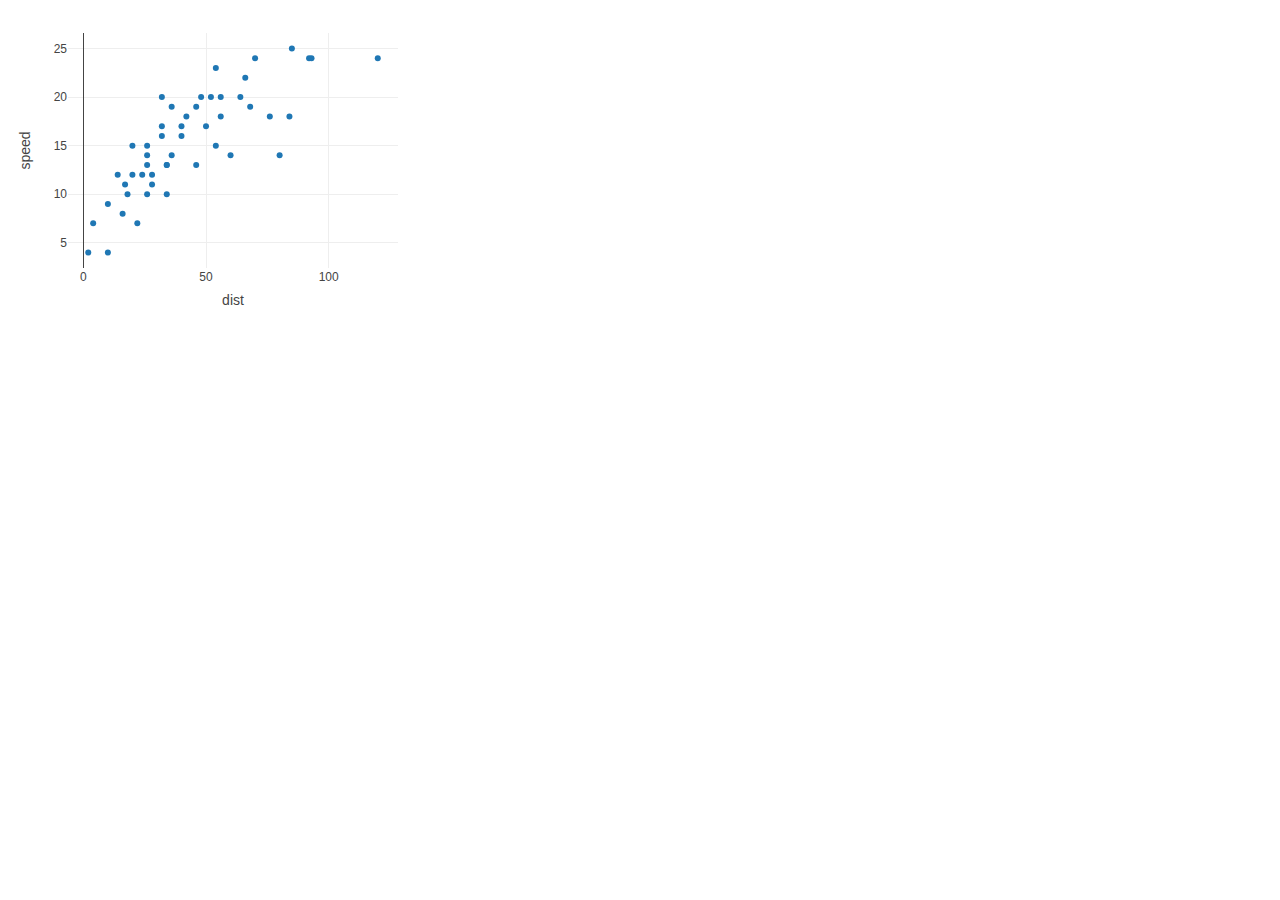
<file: first_plotly.html>
<!DOCTYPE html>
<html>
<head>
<meta charset="utf-8"/>
<script src="lib/htmlwidgets/htmlwidgets.js"></script>
<script src="lib/plotly-binding/plotly.js"></script>
<script src="lib/typedarray/typedarray.min.js"></script>
<script src="lib/jquery/jquery.min.js"></script>
<link href="lib/crosstalk/css/crosstalk.css" rel="stylesheet" />
<script src="lib/crosstalk/js/crosstalk.min.js"></script>
<link href="lib/plotly-htmlwidgets-css/plotly-htmlwidgets.css" rel="stylesheet" />
<script src="lib/plotly-main/plotly-latest.min.js"></script>

</head>
<body style="background-color:white;">
<div id="htmlwidget-f95fcfacce6677ecb575" style="width:400px;height:300px;" class="plotly html-widget"></div>
<script type="application/json" data-for="htmlwidget-f95fcfacce6677ecb575">{"x":{"visdat":{"52c018f4507b":["function () ","plotlyVisDat"]},"cur_data":"52c018f4507b","attrs":{"52c018f4507b":{"x":{},"y":{},"alpha_stroke":1,"sizes":[10,100],"spans":[1,20]}},"layout":{"width":400,"height":300,"margin":{"b":40,"l":60,"t":25,"r":10},"xaxis":{"domain":[0,1],"automargin":true,"title":"dist"},"yaxis":{"domain":[0,1],"automargin":true,"title":"speed"},"hovermode":"closest","showlegend":false},"source":"A","config":{"modeBarButtonsToAdd":[{"name":"Collaborate","icon":{"width":1000,"ascent":500,"descent":-50,"path":"M487 375c7-10 9-23 5-36l-79-259c-3-12-11-23-22-31-11-8-22-12-35-12l-263 0c-15 0-29 5-43 15-13 10-23 23-28 37-5 13-5 25-1 37 0 0 0 3 1 7 1 5 1 8 1 11 0 2 0 4-1 6 0 3-1 5-1 6 1 2 2 4 3 6 1 2 2 4 4 6 2 3 4 5 5 7 5 7 9 16 13 26 4 10 7 19 9 26 0 2 0 5 0 9-1 4-1 6 0 8 0 2 2 5 4 8 3 3 5 5 5 7 4 6 8 15 12 26 4 11 7 19 7 26 1 1 0 4 0 9-1 4-1 7 0 8 1 2 3 5 6 8 4 4 6 6 6 7 4 5 8 13 13 24 4 11 7 20 7 28 1 1 0 4 0 7-1 3-1 6-1 7 0 2 1 4 3 6 1 1 3 4 5 6 2 3 3 5 5 6 1 2 3 5 4 9 2 3 3 7 5 10 1 3 2 6 4 10 2 4 4 7 6 9 2 3 4 5 7 7 3 2 7 3 11 3 3 0 8 0 13-1l0-1c7 2 12 2 14 2l218 0c14 0 25-5 32-16 8-10 10-23 6-37l-79-259c-7-22-13-37-20-43-7-7-19-10-37-10l-248 0c-5 0-9-2-11-5-2-3-2-7 0-12 4-13 18-20 41-20l264 0c5 0 10 2 16 5 5 3 8 6 10 11l85 282c2 5 2 10 2 17 7-3 13-7 17-13z m-304 0c-1-3-1-5 0-7 1-1 3-2 6-2l174 0c2 0 4 1 7 2 2 2 4 4 5 7l6 18c0 3 0 5-1 7-1 1-3 2-6 2l-173 0c-3 0-5-1-8-2-2-2-4-4-4-7z m-24-73c-1-3-1-5 0-7 2-2 3-2 6-2l174 0c2 0 5 0 7 2 3 2 4 4 5 7l6 18c1 2 0 5-1 6-1 2-3 3-5 3l-174 0c-3 0-5-1-7-3-3-1-4-4-5-6z"},"click":"function(gd) { \n        // is this being viewed in RStudio?\n        if (location.search == '?viewer_pane=1') {\n          alert('To learn about plotly for collaboration, visit:\\n https://cpsievert.github.io/plotly_book/plot-ly-for-collaboration.html');\n        } else {\n          window.open('https://cpsievert.github.io/plotly_book/plot-ly-for-collaboration.html', '_blank');\n        }\n      }"}],"cloud":false},"data":[{"x":[2,10,4,22,16,10,18,26,34,17,28,14,20,24,28,26,34,34,46,26,36,60,80,20,26,54,32,40,32,40,50,42,56,76,84,36,46,68,32,48,52,56,64,66,54,70,92,93,120,85],"y":[4,4,7,7,8,9,10,10,10,11,11,12,12,12,12,13,13,13,13,14,14,14,14,15,15,15,16,16,17,17,17,18,18,18,18,19,19,19,20,20,20,20,20,22,23,24,24,24,24,25],"type":"scatter","mode":"markers","marker":{"color":"rgba(31,119,180,1)","line":{"color":"rgba(31,119,180,1)"}},"error_y":{"color":"rgba(31,119,180,1)"},"error_x":{"color":"rgba(31,119,180,1)"},"line":{"color":"rgba(31,119,180,1)"},"xaxis":"x","yaxis":"y","frame":null}],"highlight":{"on":"plotly_click","persistent":false,"dynamic":false,"selectize":false,"opacityDim":0.2,"selected":{"opacity":1},"debounce":0},"base_url":"https://plot.ly"},"evals":["config.modeBarButtonsToAdd.0.click"],"jsHooks":[]}</script>
</body>
</html>
</file>
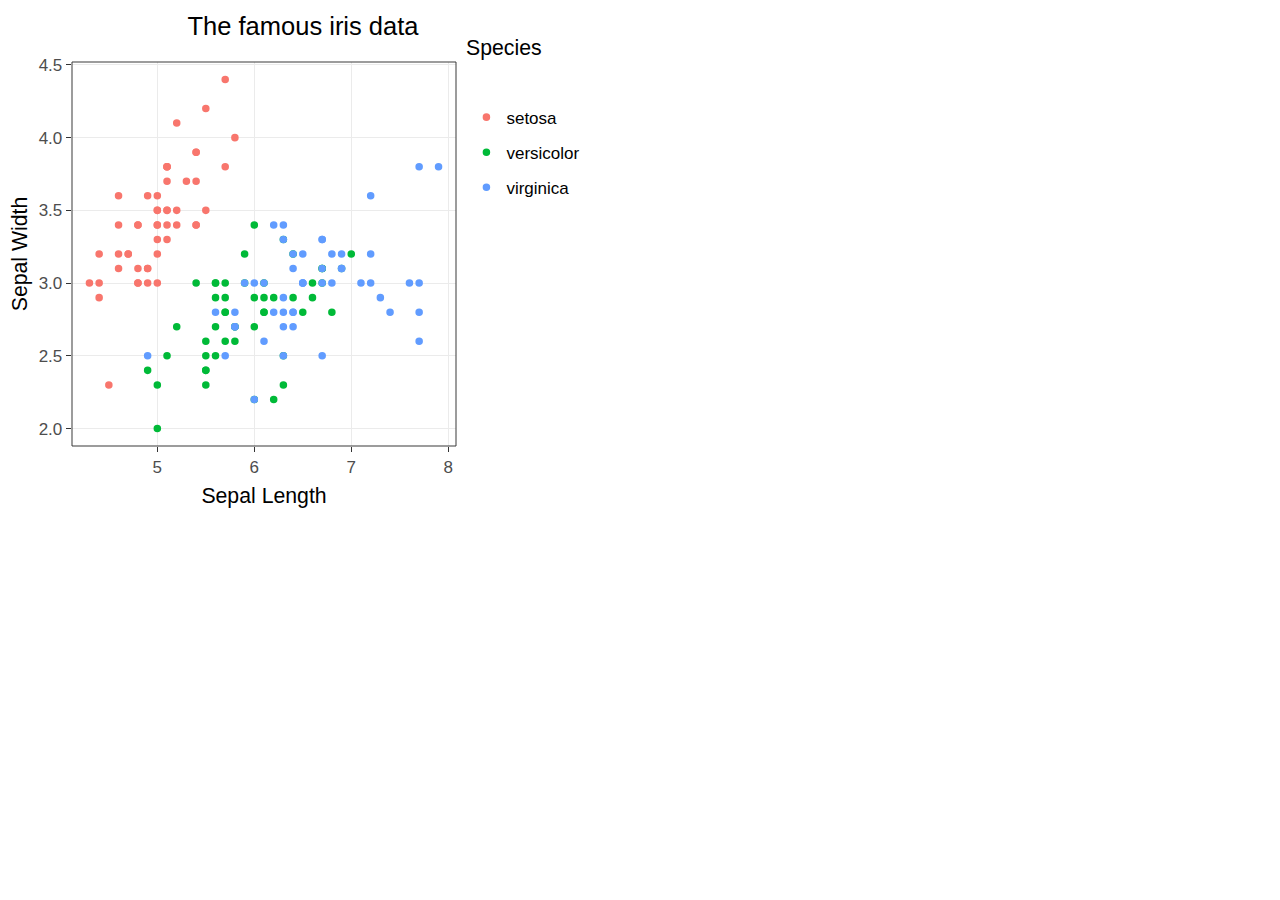
<file: iris_ggplotly.html>
<!DOCTYPE html>
<html>
<head>
<meta charset="utf-8"/>
<script src="lib/htmlwidgets/htmlwidgets.js"></script>
<script src="lib/plotly-binding/plotly.js"></script>
<script src="lib/typedarray/typedarray.min.js"></script>
<script src="lib/jquery/jquery.min.js"></script>
<link href="lib/crosstalk/css/crosstalk.css" rel="stylesheet" />
<script src="lib/crosstalk/js/crosstalk.min.js"></script>
<link href="lib/plotly-htmlwidgets-css/plotly-htmlwidgets.css" rel="stylesheet" />
<script src="lib/plotly-main/plotly-latest.min.js"></script>

</head>
<body style="background-color:white;">
<div id="htmlwidget-2280235fb87224ae531a" style="width:590px;height:500px;" class="plotly html-widget"></div>
<script type="application/json" data-for="htmlwidget-2280235fb87224ae531a">{"x":{"data":[{"x":[5.1,4.9,4.7,4.6,5,5.4,4.6,5,4.4,4.9,5.4,4.8,4.8,4.3,5.8,5.7,5.4,5.1,5.7,5.1,5.4,5.1,4.6,5.1,4.8,5,5,5.2,5.2,4.7,4.8,5.4,5.2,5.5,4.9,5,5.5,4.9,4.4,5.1,5,4.5,4.4,5,5.1,4.8,5.1,4.6,5.3,5],"y":[3.5,3,3.2,3.1,3.6,3.9,3.4,3.4,2.9,3.1,3.7,3.4,3,3,4,4.4,3.9,3.5,3.8,3.8,3.4,3.7,3.6,3.3,3.4,3,3.4,3.5,3.4,3.2,3.1,3.4,4.1,4.2,3.1,3.2,3.5,3.6,3,3.4,3.5,2.3,3.2,3.5,3.8,3,3.8,3.2,3.7,3.3],"text":["Species: setosa<br />Sepal.Length: 5.1<br />Sepal.Width: 3.5","Species: setosa<br />Sepal.Length: 4.9<br />Sepal.Width: 3.0","Species: setosa<br />Sepal.Length: 4.7<br />Sepal.Width: 3.2","Species: setosa<br />Sepal.Length: 4.6<br />Sepal.Width: 3.1","Species: setosa<br />Sepal.Length: 5.0<br />Sepal.Width: 3.6","Species: setosa<br />Sepal.Length: 5.4<br />Sepal.Width: 3.9","Species: setosa<br />Sepal.Length: 4.6<br />Sepal.Width: 3.4","Species: setosa<br />Sepal.Length: 5.0<br />Sepal.Width: 3.4","Species: setosa<br />Sepal.Length: 4.4<br />Sepal.Width: 2.9","Species: setosa<br />Sepal.Length: 4.9<br />Sepal.Width: 3.1","Species: setosa<br />Sepal.Length: 5.4<br />Sepal.Width: 3.7","Species: setosa<br />Sepal.Length: 4.8<br />Sepal.Width: 3.4","Species: setosa<br />Sepal.Length: 4.8<br />Sepal.Width: 3.0","Species: setosa<br />Sepal.Length: 4.3<br />Sepal.Width: 3.0","Species: setosa<br />Sepal.Length: 5.8<br />Sepal.Width: 4.0","Species: setosa<br />Sepal.Length: 5.7<br />Sepal.Width: 4.4","Species: setosa<br />Sepal.Length: 5.4<br />Sepal.Width: 3.9","Species: setosa<br />Sepal.Length: 5.1<br />Sepal.Width: 3.5","Species: setosa<br />Sepal.Length: 5.7<br />Sepal.Width: 3.8","Species: setosa<br />Sepal.Length: 5.1<br />Sepal.Width: 3.8","Species: setosa<br />Sepal.Length: 5.4<br />Sepal.Width: 3.4","Species: setosa<br />Sepal.Length: 5.1<br />Sepal.Width: 3.7","Species: setosa<br />Sepal.Length: 4.6<br />Sepal.Width: 3.6","Species: setosa<br />Sepal.Length: 5.1<br />Sepal.Width: 3.3","Species: setosa<br />Sepal.Length: 4.8<br />Sepal.Width: 3.4","Species: setosa<br />Sepal.Length: 5.0<br />Sepal.Width: 3.0","Species: setosa<br />Sepal.Length: 5.0<br />Sepal.Width: 3.4","Species: setosa<br />Sepal.Length: 5.2<br />Sepal.Width: 3.5","Species: setosa<br />Sepal.Length: 5.2<br />Sepal.Width: 3.4","Species: setosa<br />Sepal.Length: 4.7<br />Sepal.Width: 3.2","Species: setosa<br />Sepal.Length: 4.8<br />Sepal.Width: 3.1","Species: setosa<br />Sepal.Length: 5.4<br />Sepal.Width: 3.4","Species: setosa<br />Sepal.Length: 5.2<br />Sepal.Width: 4.1","Species: setosa<br />Sepal.Length: 5.5<br />Sepal.Width: 4.2","Species: setosa<br />Sepal.Length: 4.9<br />Sepal.Width: 3.1","Species: setosa<br />Sepal.Length: 5.0<br />Sepal.Width: 3.2","Species: setosa<br />Sepal.Length: 5.5<br />Sepal.Width: 3.5","Species: setosa<br />Sepal.Length: 4.9<br />Sepal.Width: 3.6","Species: setosa<br />Sepal.Length: 4.4<br />Sepal.Width: 3.0","Species: setosa<br />Sepal.Length: 5.1<br />Sepal.Width: 3.4","Species: setosa<br />Sepal.Length: 5.0<br />Sepal.Width: 3.5","Species: setosa<br />Sepal.Length: 4.5<br />Sepal.Width: 2.3","Species: setosa<br />Sepal.Length: 4.4<br />Sepal.Width: 3.2","Species: setosa<br />Sepal.Length: 5.0<br />Sepal.Width: 3.5","Species: setosa<br />Sepal.Length: 5.1<br />Sepal.Width: 3.8","Species: setosa<br />Sepal.Length: 4.8<br />Sepal.Width: 3.0","Species: setosa<br />Sepal.Length: 5.1<br />Sepal.Width: 3.8","Species: setosa<br />Sepal.Length: 4.6<br />Sepal.Width: 3.2","Species: setosa<br />Sepal.Length: 5.3<br />Sepal.Width: 3.7","Species: setosa<br />Sepal.Length: 5.0<br />Sepal.Width: 3.3"],"type":"scatter","mode":"markers","marker":{"autocolorscale":false,"color":"rgba(248,118,109,1)","opacity":1,"size":5.66929133858268,"symbol":"circle","line":{"width":1.88976377952756,"color":"rgba(248,118,109,1)"}},"hoveron":"points","name":"setosa","legendgroup":"setosa","showlegend":true,"xaxis":"x","yaxis":"y","hoverinfo":"text","frame":null},{"x":[7,6.4,6.9,5.5,6.5,5.7,6.3,4.9,6.6,5.2,5,5.9,6,6.1,5.6,6.7,5.6,5.8,6.2,5.6,5.9,6.1,6.3,6.1,6.4,6.6,6.8,6.7,6,5.7,5.5,5.5,5.8,6,5.4,6,6.7,6.3,5.6,5.5,5.5,6.1,5.8,5,5.6,5.7,5.7,6.2,5.1,5.7],"y":[3.2,3.2,3.1,2.3,2.8,2.8,3.3,2.4,2.9,2.7,2,3,2.2,2.9,2.9,3.1,3,2.7,2.2,2.5,3.2,2.8,2.5,2.8,2.9,3,2.8,3,2.9,2.6,2.4,2.4,2.7,2.7,3,3.4,3.1,2.3,3,2.5,2.6,3,2.6,2.3,2.7,3,2.9,2.9,2.5,2.8],"text":["Species: versicolor<br />Sepal.Length: 7.0<br />Sepal.Width: 3.2","Species: versicolor<br />Sepal.Length: 6.4<br />Sepal.Width: 3.2","Species: versicolor<br />Sepal.Length: 6.9<br />Sepal.Width: 3.1","Species: versicolor<br />Sepal.Length: 5.5<br />Sepal.Width: 2.3","Species: versicolor<br />Sepal.Length: 6.5<br />Sepal.Width: 2.8","Species: versicolor<br />Sepal.Length: 5.7<br />Sepal.Width: 2.8","Species: versicolor<br />Sepal.Length: 6.3<br />Sepal.Width: 3.3","Species: versicolor<br />Sepal.Length: 4.9<br />Sepal.Width: 2.4","Species: versicolor<br />Sepal.Length: 6.6<br />Sepal.Width: 2.9","Species: versicolor<br />Sepal.Length: 5.2<br />Sepal.Width: 2.7","Species: versicolor<br />Sepal.Length: 5.0<br />Sepal.Width: 2.0","Species: versicolor<br />Sepal.Length: 5.9<br />Sepal.Width: 3.0","Species: versicolor<br />Sepal.Length: 6.0<br />Sepal.Width: 2.2","Species: versicolor<br />Sepal.Length: 6.1<br />Sepal.Width: 2.9","Species: versicolor<br />Sepal.Length: 5.6<br />Sepal.Width: 2.9","Species: versicolor<br />Sepal.Length: 6.7<br />Sepal.Width: 3.1","Species: versicolor<br />Sepal.Length: 5.6<br />Sepal.Width: 3.0","Species: versicolor<br />Sepal.Length: 5.8<br />Sepal.Width: 2.7","Species: versicolor<br />Sepal.Length: 6.2<br />Sepal.Width: 2.2","Species: versicolor<br />Sepal.Length: 5.6<br />Sepal.Width: 2.5","Species: versicolor<br />Sepal.Length: 5.9<br />Sepal.Width: 3.2","Species: versicolor<br />Sepal.Length: 6.1<br />Sepal.Width: 2.8","Species: versicolor<br />Sepal.Length: 6.3<br />Sepal.Width: 2.5","Species: versicolor<br />Sepal.Length: 6.1<br />Sepal.Width: 2.8","Species: versicolor<br />Sepal.Length: 6.4<br />Sepal.Width: 2.9","Species: versicolor<br />Sepal.Length: 6.6<br />Sepal.Width: 3.0","Species: versicolor<br />Sepal.Length: 6.8<br />Sepal.Width: 2.8","Species: versicolor<br />Sepal.Length: 6.7<br />Sepal.Width: 3.0","Species: versicolor<br />Sepal.Length: 6.0<br />Sepal.Width: 2.9","Species: versicolor<br />Sepal.Length: 5.7<br />Sepal.Width: 2.6","Species: versicolor<br />Sepal.Length: 5.5<br />Sepal.Width: 2.4","Species: versicolor<br />Sepal.Length: 5.5<br />Sepal.Width: 2.4","Species: versicolor<br />Sepal.Length: 5.8<br />Sepal.Width: 2.7","Species: versicolor<br />Sepal.Length: 6.0<br />Sepal.Width: 2.7","Species: versicolor<br />Sepal.Length: 5.4<br />Sepal.Width: 3.0","Species: versicolor<br />Sepal.Length: 6.0<br />Sepal.Width: 3.4","Species: versicolor<br />Sepal.Length: 6.7<br />Sepal.Width: 3.1","Species: versicolor<br />Sepal.Length: 6.3<br />Sepal.Width: 2.3","Species: versicolor<br />Sepal.Length: 5.6<br />Sepal.Width: 3.0","Species: versicolor<br />Sepal.Length: 5.5<br />Sepal.Width: 2.5","Species: versicolor<br />Sepal.Length: 5.5<br />Sepal.Width: 2.6","Species: versicolor<br />Sepal.Length: 6.1<br />Sepal.Width: 3.0","Species: versicolor<br />Sepal.Length: 5.8<br />Sepal.Width: 2.6","Species: versicolor<br />Sepal.Length: 5.0<br />Sepal.Width: 2.3","Species: versicolor<br />Sepal.Length: 5.6<br />Sepal.Width: 2.7","Species: versicolor<br />Sepal.Length: 5.7<br />Sepal.Width: 3.0","Species: versicolor<br />Sepal.Length: 5.7<br />Sepal.Width: 2.9","Species: versicolor<br />Sepal.Length: 6.2<br />Sepal.Width: 2.9","Species: versicolor<br />Sepal.Length: 5.1<br />Sepal.Width: 2.5","Species: versicolor<br />Sepal.Length: 5.7<br />Sepal.Width: 2.8"],"type":"scatter","mode":"markers","marker":{"autocolorscale":false,"color":"rgba(0,186,56,1)","opacity":1,"size":5.66929133858268,"symbol":"circle","line":{"width":1.88976377952756,"color":"rgba(0,186,56,1)"}},"hoveron":"points","name":"versicolor","legendgroup":"versicolor","showlegend":true,"xaxis":"x","yaxis":"y","hoverinfo":"text","frame":null},{"x":[6.3,5.8,7.1,6.3,6.5,7.6,4.9,7.3,6.7,7.2,6.5,6.4,6.8,5.7,5.8,6.4,6.5,7.7,7.7,6,6.9,5.6,7.7,6.3,6.7,7.2,6.2,6.1,6.4,7.2,7.4,7.9,6.4,6.3,6.1,7.7,6.3,6.4,6,6.9,6.7,6.9,5.8,6.8,6.7,6.7,6.3,6.5,6.2,5.9],"y":[3.3,2.7,3,2.9,3,3,2.5,2.9,2.5,3.6,3.2,2.7,3,2.5,2.8,3.2,3,3.8,2.6,2.2,3.2,2.8,2.8,2.7,3.3,3.2,2.8,3,2.8,3,2.8,3.8,2.8,2.8,2.6,3,3.4,3.1,3,3.1,3.1,3.1,2.7,3.2,3.3,3,2.5,3,3.4,3],"text":["Species: virginica<br />Sepal.Length: 6.3<br />Sepal.Width: 3.3","Species: virginica<br />Sepal.Length: 5.8<br />Sepal.Width: 2.7","Species: virginica<br />Sepal.Length: 7.1<br />Sepal.Width: 3.0","Species: virginica<br />Sepal.Length: 6.3<br />Sepal.Width: 2.9","Species: virginica<br />Sepal.Length: 6.5<br />Sepal.Width: 3.0","Species: virginica<br />Sepal.Length: 7.6<br />Sepal.Width: 3.0","Species: virginica<br />Sepal.Length: 4.9<br />Sepal.Width: 2.5","Species: virginica<br />Sepal.Length: 7.3<br />Sepal.Width: 2.9","Species: virginica<br />Sepal.Length: 6.7<br />Sepal.Width: 2.5","Species: virginica<br />Sepal.Length: 7.2<br />Sepal.Width: 3.6","Species: virginica<br />Sepal.Length: 6.5<br />Sepal.Width: 3.2","Species: virginica<br />Sepal.Length: 6.4<br />Sepal.Width: 2.7","Species: virginica<br />Sepal.Length: 6.8<br />Sepal.Width: 3.0","Species: virginica<br />Sepal.Length: 5.7<br />Sepal.Width: 2.5","Species: virginica<br />Sepal.Length: 5.8<br />Sepal.Width: 2.8","Species: virginica<br />Sepal.Length: 6.4<br />Sepal.Width: 3.2","Species: virginica<br />Sepal.Length: 6.5<br />Sepal.Width: 3.0","Species: virginica<br />Sepal.Length: 7.7<br />Sepal.Width: 3.8","Species: virginica<br />Sepal.Length: 7.7<br />Sepal.Width: 2.6","Species: virginica<br />Sepal.Length: 6.0<br />Sepal.Width: 2.2","Species: virginica<br />Sepal.Length: 6.9<br />Sepal.Width: 3.2","Species: virginica<br />Sepal.Length: 5.6<br />Sepal.Width: 2.8","Species: virginica<br />Sepal.Length: 7.7<br />Sepal.Width: 2.8","Species: virginica<br />Sepal.Length: 6.3<br />Sepal.Width: 2.7","Species: virginica<br />Sepal.Length: 6.7<br />Sepal.Width: 3.3","Species: virginica<br />Sepal.Length: 7.2<br />Sepal.Width: 3.2","Species: virginica<br />Sepal.Length: 6.2<br />Sepal.Width: 2.8","Species: virginica<br />Sepal.Length: 6.1<br />Sepal.Width: 3.0","Species: virginica<br />Sepal.Length: 6.4<br />Sepal.Width: 2.8","Species: virginica<br />Sepal.Length: 7.2<br />Sepal.Width: 3.0","Species: virginica<br />Sepal.Length: 7.4<br />Sepal.Width: 2.8","Species: virginica<br />Sepal.Length: 7.9<br />Sepal.Width: 3.8","Species: virginica<br />Sepal.Length: 6.4<br />Sepal.Width: 2.8","Species: virginica<br />Sepal.Length: 6.3<br />Sepal.Width: 2.8","Species: virginica<br />Sepal.Length: 6.1<br />Sepal.Width: 2.6","Species: virginica<br />Sepal.Length: 7.7<br />Sepal.Width: 3.0","Species: virginica<br />Sepal.Length: 6.3<br />Sepal.Width: 3.4","Species: virginica<br />Sepal.Length: 6.4<br />Sepal.Width: 3.1","Species: virginica<br />Sepal.Length: 6.0<br />Sepal.Width: 3.0","Species: virginica<br />Sepal.Length: 6.9<br />Sepal.Width: 3.1","Species: virginica<br />Sepal.Length: 6.7<br />Sepal.Width: 3.1","Species: virginica<br />Sepal.Length: 6.9<br />Sepal.Width: 3.1","Species: virginica<br />Sepal.Length: 5.8<br />Sepal.Width: 2.7","Species: virginica<br />Sepal.Length: 6.8<br />Sepal.Width: 3.2","Species: virginica<br />Sepal.Length: 6.7<br />Sepal.Width: 3.3","Species: virginica<br />Sepal.Length: 6.7<br />Sepal.Width: 3.0","Species: virginica<br />Sepal.Length: 6.3<br />Sepal.Width: 2.5","Species: virginica<br />Sepal.Length: 6.5<br />Sepal.Width: 3.0","Species: virginica<br />Sepal.Length: 6.2<br />Sepal.Width: 3.4","Species: virginica<br />Sepal.Length: 5.9<br />Sepal.Width: 3.0"],"type":"scatter","mode":"markers","marker":{"autocolorscale":false,"color":"rgba(97,156,255,1)","opacity":1,"size":5.66929133858268,"symbol":"circle","line":{"width":1.88976377952756,"color":"rgba(97,156,255,1)"}},"hoveron":"points","name":"virginica","legendgroup":"virginica","showlegend":true,"xaxis":"x","yaxis":"y","hoverinfo":"text","frame":null}],"layout":{"margin":{"t":54.04400166044,"r":10.6268161062682,"b":56.1095890410959,"l":62.6982150269822},"plot_bgcolor":"rgba(255,255,255,1)","paper_bgcolor":"rgba(255,255,255,1)","font":{"color":"rgba(0,0,0,1)","family":"","size":21.2536322125363},"title":"The famous iris data","titlefont":{"color":"rgba(0,0,0,1)","family":"","size":25.5043586550436},"xaxis":{"domain":[0,1],"automargin":true,"type":"linear","autorange":false,"range":[4.12,8.08],"tickmode":"array","ticktext":["5","6","7","8"],"tickvals":[5,6,7,8],"categoryorder":"array","categoryarray":["5","6","7","8"],"nticks":null,"ticks":"outside","tickcolor":"rgba(51,51,51,1)","ticklen":5.31340805313408,"tickwidth":0.966074191478924,"showticklabels":true,"tickfont":{"color":"rgba(77,77,77,1)","family":"","size":17.0029057700291},"tickangle":-0,"showline":false,"linecolor":null,"linewidth":0,"showgrid":true,"gridcolor":"rgba(235,235,235,1)","gridwidth":0.966074191478924,"zeroline":false,"anchor":"y","title":"Sepal Length","titlefont":{"color":"rgba(0,0,0,1)","family":"","size":21.2536322125363},"hoverformat":".2f"},"yaxis":{"domain":[0,1],"automargin":true,"type":"linear","autorange":false,"range":[1.88,4.52],"tickmode":"array","ticktext":["2.0","2.5","3.0","3.5","4.0","4.5"],"tickvals":[2,2.5,3,3.5,4,4.5],"categoryorder":"array","categoryarray":["2.0","2.5","3.0","3.5","4.0","4.5"],"nticks":null,"ticks":"outside","tickcolor":"rgba(51,51,51,1)","ticklen":5.31340805313408,"tickwidth":0.966074191478924,"showticklabels":true,"tickfont":{"color":"rgba(77,77,77,1)","family":"","size":17.0029057700291},"tickangle":-0,"showline":false,"linecolor":null,"linewidth":0,"showgrid":true,"gridcolor":"rgba(235,235,235,1)","gridwidth":0.966074191478924,"zeroline":false,"anchor":"x","title":"Sepal Width","titlefont":{"color":"rgba(0,0,0,1)","family":"","size":21.2536322125363},"hoverformat":".2f"},"shapes":[{"type":"rect","fillcolor":"transparent","line":{"color":"rgba(51,51,51,1)","width":0.966074191478924,"linetype":"solid"},"yref":"paper","xref":"paper","x0":0,"x1":1,"y0":0,"y1":1}],"showlegend":true,"legend":{"bgcolor":"rgba(255,255,255,1)","bordercolor":"transparent","borderwidth":2.74874731567645,"font":{"color":"rgba(0,0,0,1)","family":"","size":17.0029057700291},"y":0.909291338582677},"annotations":[{"text":"Species","x":1.02,"y":1,"showarrow":false,"ax":0,"ay":0,"font":{"color":"rgba(0,0,0,1)","family":"","size":21.2536322125363},"xref":"paper","yref":"paper","textangle":-0,"xanchor":"left","yanchor":"bottom","legendTitle":true}],"hovermode":"closest","width":590,"height":500,"barmode":"relative"},"config":{"doubleClick":"reset","modeBarButtonsToAdd":[{"name":"Collaborate","icon":{"width":1000,"ascent":500,"descent":-50,"path":"M487 375c7-10 9-23 5-36l-79-259c-3-12-11-23-22-31-11-8-22-12-35-12l-263 0c-15 0-29 5-43 15-13 10-23 23-28 37-5 13-5 25-1 37 0 0 0 3 1 7 1 5 1 8 1 11 0 2 0 4-1 6 0 3-1 5-1 6 1 2 2 4 3 6 1 2 2 4 4 6 2 3 4 5 5 7 5 7 9 16 13 26 4 10 7 19 9 26 0 2 0 5 0 9-1 4-1 6 0 8 0 2 2 5 4 8 3 3 5 5 5 7 4 6 8 15 12 26 4 11 7 19 7 26 1 1 0 4 0 9-1 4-1 7 0 8 1 2 3 5 6 8 4 4 6 6 6 7 4 5 8 13 13 24 4 11 7 20 7 28 1 1 0 4 0 7-1 3-1 6-1 7 0 2 1 4 3 6 1 1 3 4 5 6 2 3 3 5 5 6 1 2 3 5 4 9 2 3 3 7 5 10 1 3 2 6 4 10 2 4 4 7 6 9 2 3 4 5 7 7 3 2 7 3 11 3 3 0 8 0 13-1l0-1c7 2 12 2 14 2l218 0c14 0 25-5 32-16 8-10 10-23 6-37l-79-259c-7-22-13-37-20-43-7-7-19-10-37-10l-248 0c-5 0-9-2-11-5-2-3-2-7 0-12 4-13 18-20 41-20l264 0c5 0 10 2 16 5 5 3 8 6 10 11l85 282c2 5 2 10 2 17 7-3 13-7 17-13z m-304 0c-1-3-1-5 0-7 1-1 3-2 6-2l174 0c2 0 4 1 7 2 2 2 4 4 5 7l6 18c0 3 0 5-1 7-1 1-3 2-6 2l-173 0c-3 0-5-1-8-2-2-2-4-4-4-7z m-24-73c-1-3-1-5 0-7 2-2 3-2 6-2l174 0c2 0 5 0 7 2 3 2 4 4 5 7l6 18c1 2 0 5-1 6-1 2-3 3-5 3l-174 0c-3 0-5-1-7-3-3-1-4-4-5-6z"},"click":"function(gd) { \n        // is this being viewed in RStudio?\n        if (location.search == '?viewer_pane=1') {\n          alert('To learn about plotly for collaboration, visit:\\n https://cpsievert.github.io/plotly_book/plot-ly-for-collaboration.html');\n        } else {\n          window.open('https://cpsievert.github.io/plotly_book/plot-ly-for-collaboration.html', '_blank');\n        }\n      }"}],"cloud":false},"source":"A","attrs":{"52c077935b25":{"colour":{},"x":{},"y":{},"type":"scatter"}},"cur_data":"52c077935b25","visdat":{"52c077935b25":["function (y) ","x"]},"highlight":{"on":"plotly_click","persistent":false,"dynamic":false,"selectize":false,"opacityDim":0.2,"selected":{"opacity":1},"debounce":0},"base_url":"https://plot.ly"},"evals":["config.modeBarButtonsToAdd.0.click"],"jsHooks":[]}</script>
</body>
</html>
</file>
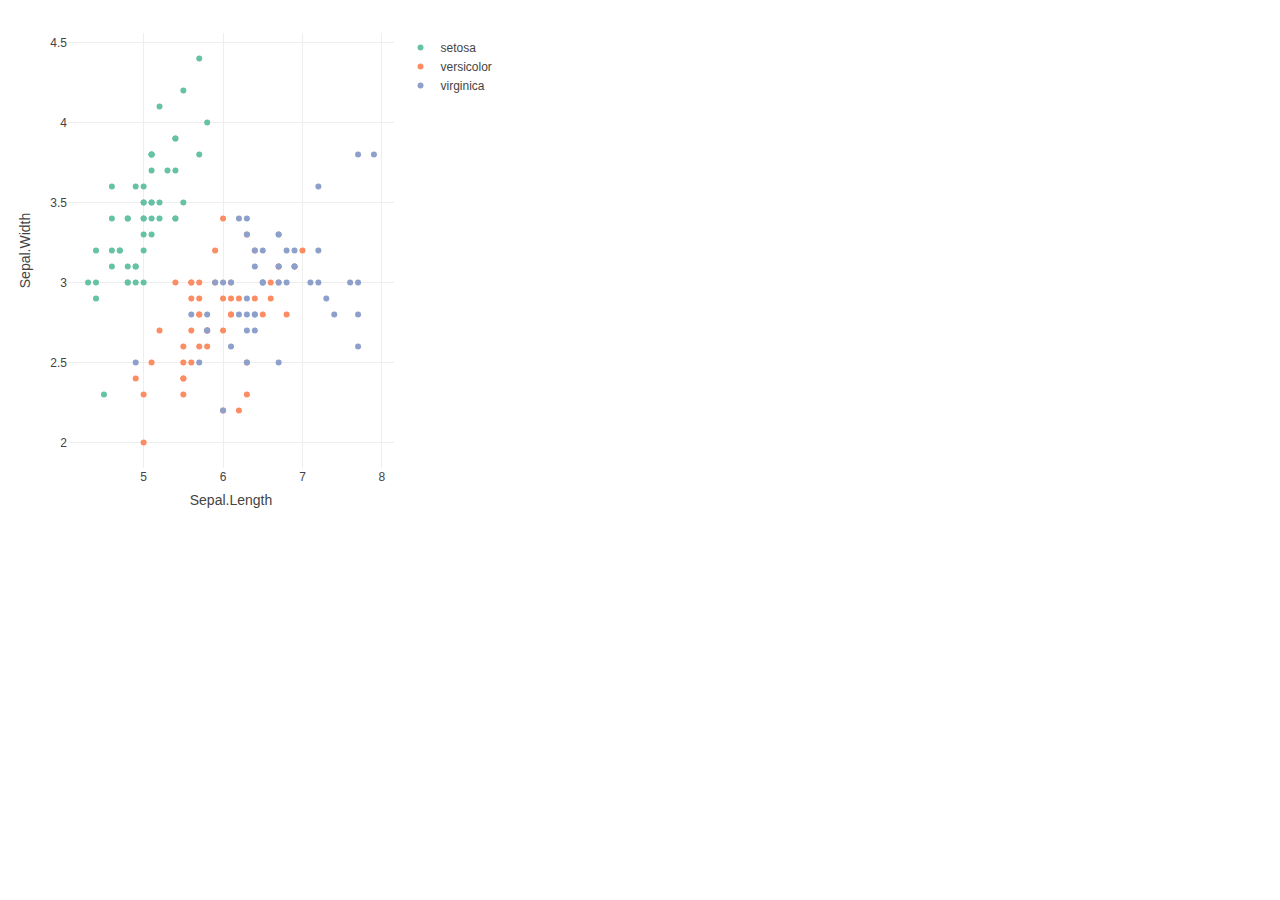
<file: iris_plotly.html>
<!DOCTYPE html>
<html>
<head>
<meta charset="utf-8"/>
<script src="lib/htmlwidgets/htmlwidgets.js"></script>
<script src="lib/plotly-binding/plotly.js"></script>
<script src="lib/typedarray/typedarray.min.js"></script>
<script src="lib/jquery/jquery.min.js"></script>
<link href="lib/crosstalk/css/crosstalk.css" rel="stylesheet" />
<script src="lib/crosstalk/js/crosstalk.min.js"></script>
<link href="lib/plotly-htmlwidgets-css/plotly-htmlwidgets.css" rel="stylesheet" />
<script src="lib/plotly-main/plotly-latest.min.js"></script>

</head>
<body style="background-color:white;">
<div id="htmlwidget-fc1fa27317b0d197ef7e" style="width:500px;height:500px;" class="plotly html-widget"></div>
<script type="application/json" data-for="htmlwidget-fc1fa27317b0d197ef7e">{"x":{"visdat":{"52c0417e55ca":["function () ","plotlyVisDat"]},"cur_data":"52c0417e55ca","attrs":{"52c0417e55ca":{"x":{},"y":{},"color":{},"alpha_stroke":1,"sizes":[10,100],"spans":[1,20]}},"layout":{"width":500,"height":500,"margin":{"b":40,"l":60,"t":25,"r":10},"xaxis":{"domain":[0,1],"automargin":true,"title":"Sepal.Length"},"yaxis":{"domain":[0,1],"automargin":true,"title":"Sepal.Width"},"hovermode":"closest","showlegend":true},"source":"A","config":{"modeBarButtonsToAdd":[{"name":"Collaborate","icon":{"width":1000,"ascent":500,"descent":-50,"path":"M487 375c7-10 9-23 5-36l-79-259c-3-12-11-23-22-31-11-8-22-12-35-12l-263 0c-15 0-29 5-43 15-13 10-23 23-28 37-5 13-5 25-1 37 0 0 0 3 1 7 1 5 1 8 1 11 0 2 0 4-1 6 0 3-1 5-1 6 1 2 2 4 3 6 1 2 2 4 4 6 2 3 4 5 5 7 5 7 9 16 13 26 4 10 7 19 9 26 0 2 0 5 0 9-1 4-1 6 0 8 0 2 2 5 4 8 3 3 5 5 5 7 4 6 8 15 12 26 4 11 7 19 7 26 1 1 0 4 0 9-1 4-1 7 0 8 1 2 3 5 6 8 4 4 6 6 6 7 4 5 8 13 13 24 4 11 7 20 7 28 1 1 0 4 0 7-1 3-1 6-1 7 0 2 1 4 3 6 1 1 3 4 5 6 2 3 3 5 5 6 1 2 3 5 4 9 2 3 3 7 5 10 1 3 2 6 4 10 2 4 4 7 6 9 2 3 4 5 7 7 3 2 7 3 11 3 3 0 8 0 13-1l0-1c7 2 12 2 14 2l218 0c14 0 25-5 32-16 8-10 10-23 6-37l-79-259c-7-22-13-37-20-43-7-7-19-10-37-10l-248 0c-5 0-9-2-11-5-2-3-2-7 0-12 4-13 18-20 41-20l264 0c5 0 10 2 16 5 5 3 8 6 10 11l85 282c2 5 2 10 2 17 7-3 13-7 17-13z m-304 0c-1-3-1-5 0-7 1-1 3-2 6-2l174 0c2 0 4 1 7 2 2 2 4 4 5 7l6 18c0 3 0 5-1 7-1 1-3 2-6 2l-173 0c-3 0-5-1-8-2-2-2-4-4-4-7z m-24-73c-1-3-1-5 0-7 2-2 3-2 6-2l174 0c2 0 5 0 7 2 3 2 4 4 5 7l6 18c1 2 0 5-1 6-1 2-3 3-5 3l-174 0c-3 0-5-1-7-3-3-1-4-4-5-6z"},"click":"function(gd) { \n        // is this being viewed in RStudio?\n        if (location.search == '?viewer_pane=1') {\n          alert('To learn about plotly for collaboration, visit:\\n https://cpsievert.github.io/plotly_book/plot-ly-for-collaboration.html');\n        } else {\n          window.open('https://cpsievert.github.io/plotly_book/plot-ly-for-collaboration.html', '_blank');\n        }\n      }"}],"cloud":false},"data":[{"x":[5.1,4.9,4.7,4.6,5,5.4,4.6,5,4.4,4.9,5.4,4.8,4.8,4.3,5.8,5.7,5.4,5.1,5.7,5.1,5.4,5.1,4.6,5.1,4.8,5,5,5.2,5.2,4.7,4.8,5.4,5.2,5.5,4.9,5,5.5,4.9,4.4,5.1,5,4.5,4.4,5,5.1,4.8,5.1,4.6,5.3,5],"y":[3.5,3,3.2,3.1,3.6,3.9,3.4,3.4,2.9,3.1,3.7,3.4,3,3,4,4.4,3.9,3.5,3.8,3.8,3.4,3.7,3.6,3.3,3.4,3,3.4,3.5,3.4,3.2,3.1,3.4,4.1,4.2,3.1,3.2,3.5,3.6,3,3.4,3.5,2.3,3.2,3.5,3.8,3,3.8,3.2,3.7,3.3],"type":"scatter","mode":"markers","name":"setosa","marker":{"color":"rgba(102,194,165,1)","line":{"color":"rgba(102,194,165,1)"}},"textfont":{"color":"rgba(102,194,165,1)"},"error_y":{"color":"rgba(102,194,165,1)"},"error_x":{"color":"rgba(102,194,165,1)"},"line":{"color":"rgba(102,194,165,1)"},"xaxis":"x","yaxis":"y","frame":null},{"x":[7,6.4,6.9,5.5,6.5,5.7,6.3,4.9,6.6,5.2,5,5.9,6,6.1,5.6,6.7,5.6,5.8,6.2,5.6,5.9,6.1,6.3,6.1,6.4,6.6,6.8,6.7,6,5.7,5.5,5.5,5.8,6,5.4,6,6.7,6.3,5.6,5.5,5.5,6.1,5.8,5,5.6,5.7,5.7,6.2,5.1,5.7],"y":[3.2,3.2,3.1,2.3,2.8,2.8,3.3,2.4,2.9,2.7,2,3,2.2,2.9,2.9,3.1,3,2.7,2.2,2.5,3.2,2.8,2.5,2.8,2.9,3,2.8,3,2.9,2.6,2.4,2.4,2.7,2.7,3,3.4,3.1,2.3,3,2.5,2.6,3,2.6,2.3,2.7,3,2.9,2.9,2.5,2.8],"type":"scatter","mode":"markers","name":"versicolor","marker":{"color":"rgba(252,141,98,1)","line":{"color":"rgba(252,141,98,1)"}},"textfont":{"color":"rgba(252,141,98,1)"},"error_y":{"color":"rgba(252,141,98,1)"},"error_x":{"color":"rgba(252,141,98,1)"},"line":{"color":"rgba(252,141,98,1)"},"xaxis":"x","yaxis":"y","frame":null},{"x":[6.3,5.8,7.1,6.3,6.5,7.6,4.9,7.3,6.7,7.2,6.5,6.4,6.8,5.7,5.8,6.4,6.5,7.7,7.7,6,6.9,5.6,7.7,6.3,6.7,7.2,6.2,6.1,6.4,7.2,7.4,7.9,6.4,6.3,6.1,7.7,6.3,6.4,6,6.9,6.7,6.9,5.8,6.8,6.7,6.7,6.3,6.5,6.2,5.9],"y":[3.3,2.7,3,2.9,3,3,2.5,2.9,2.5,3.6,3.2,2.7,3,2.5,2.8,3.2,3,3.8,2.6,2.2,3.2,2.8,2.8,2.7,3.3,3.2,2.8,3,2.8,3,2.8,3.8,2.8,2.8,2.6,3,3.4,3.1,3,3.1,3.1,3.1,2.7,3.2,3.3,3,2.5,3,3.4,3],"type":"scatter","mode":"markers","name":"virginica","marker":{"color":"rgba(141,160,203,1)","line":{"color":"rgba(141,160,203,1)"}},"textfont":{"color":"rgba(141,160,203,1)"},"error_y":{"color":"rgba(141,160,203,1)"},"error_x":{"color":"rgba(141,160,203,1)"},"line":{"color":"rgba(141,160,203,1)"},"xaxis":"x","yaxis":"y","frame":null}],"highlight":{"on":"plotly_click","persistent":false,"dynamic":false,"selectize":false,"opacityDim":0.2,"selected":{"opacity":1},"debounce":0},"base_url":"https://plot.ly"},"evals":["config.modeBarButtonsToAdd.0.click"],"jsHooks":[]}</script>
</body>
</html>
</file>
<file: lib/crosstalk/css/crosstalk.css>
/* Adjust margins outwards, so column contents line up with the edges of the
   parent of container-fluid. */
.container-fluid.crosstalk-bscols {
  margin-left: -30px;
  margin-right: -30px;
  white-space: normal;
}

/* But don't adjust the margins outwards if we're directly under the body,
   i.e. we were the top-level of something at the console. */
body > .container-fluid.crosstalk-bscols {
  margin-left: auto;
  margin-right: auto;
}

.crosstalk-input-checkboxgroup .crosstalk-options-group .crosstalk-options-column {
  display: inline-block;
  padding-right: 12px;
  vertical-align: top;
}

@media only screen and (max-width:480px) {
  .crosstalk-input-checkboxgroup .crosstalk-options-group .crosstalk-options-column {
    display: block;
    padding-right: inherit;
  }
}
</file>
<file: lib/plotly-htmlwidgets-css/plotly-htmlwidgets.css>
/*
just here so that plotly works
correctly with ioslides.
see https://github.com/ropensci/plotly/issues/463
*/

slide:not(.current) .plotly.html-widget{
  display: none;
}
</file>
